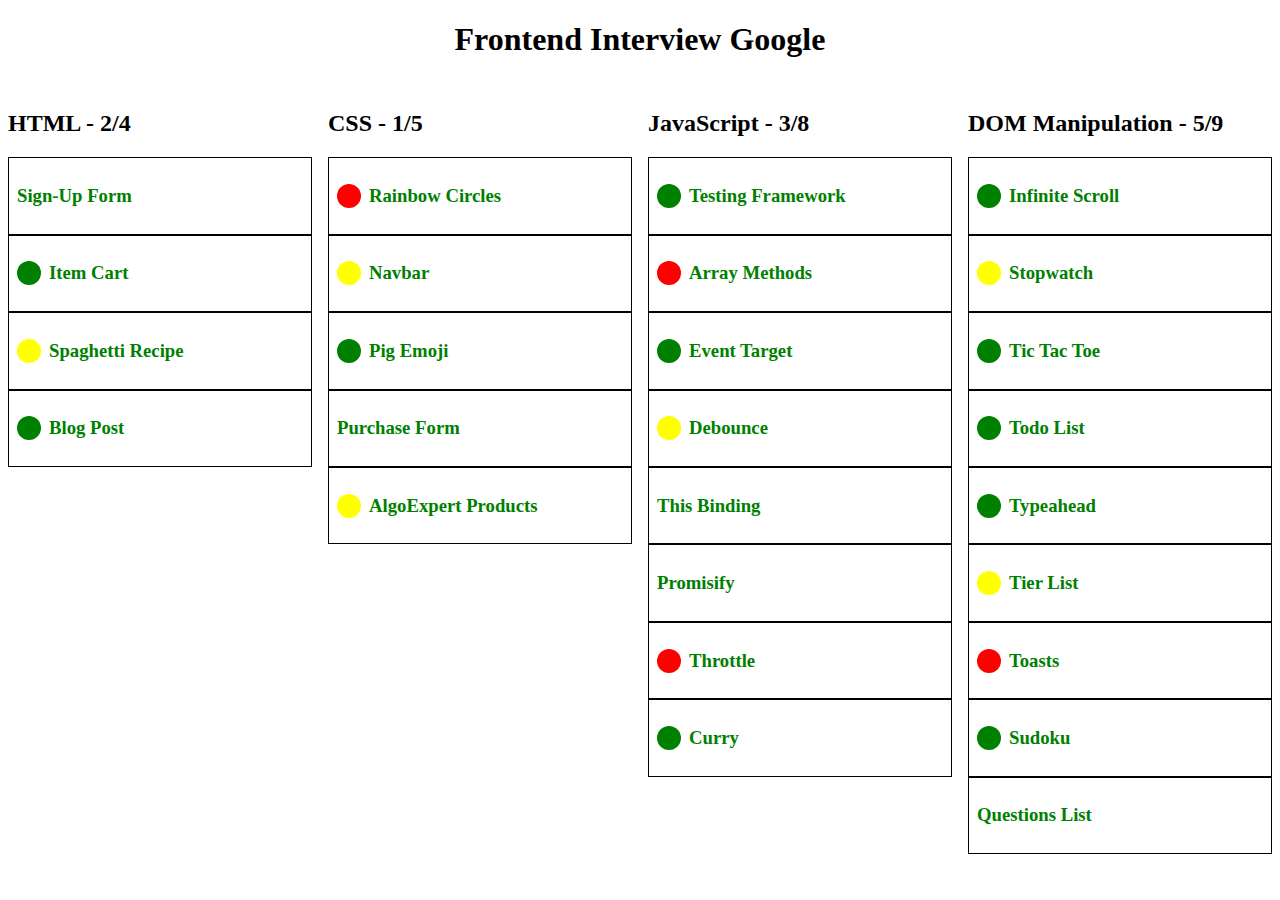
<file: frontend-interview-google/index.html>
<!DOCTYPE html>
<html lang="en">
<head>
  <meta charset="UTF-8">
  <meta name="viewport" content="width=device-width, initial-scale=1.0">
  <link rel="stylesheet" href="style.css">
  <title>Frontend Interview Google</title>
</head>
<body>
  <h1 id="pageTitle">Frontend Interview Google</h1>

  <div id="wrapper">
    
  </div>

  <script src="./script.js"></script>
</body>
</html>
</file>
<file: frontend-interview-google/style.css>
#pageTitle {
  text-align: center;
  margin-bottom: 32px;
}

#wrapper {
  display: flex;
  gap: 16px;
}

#wrapper .category {
  flex: 1;
}

#wrapper .category .question {
  padding: 8px;
  border: 1px solid #000;

  display: flex;
  align-items: center;
  gap: 8px;
}

#wrapper .category .question .status {
  height: 24px;
  width: 24px;
  border-radius: 12px;
}

#wrapper .category .question .status.correct {
  background: green;
}

#wrapper .category .question .status.incorrect {
  background: red;
}

#wrapper .category .question .status.partially-correct {
  background: yellow;
}

#wrapper .category .question h3 {
  color: green;
}
</file>
